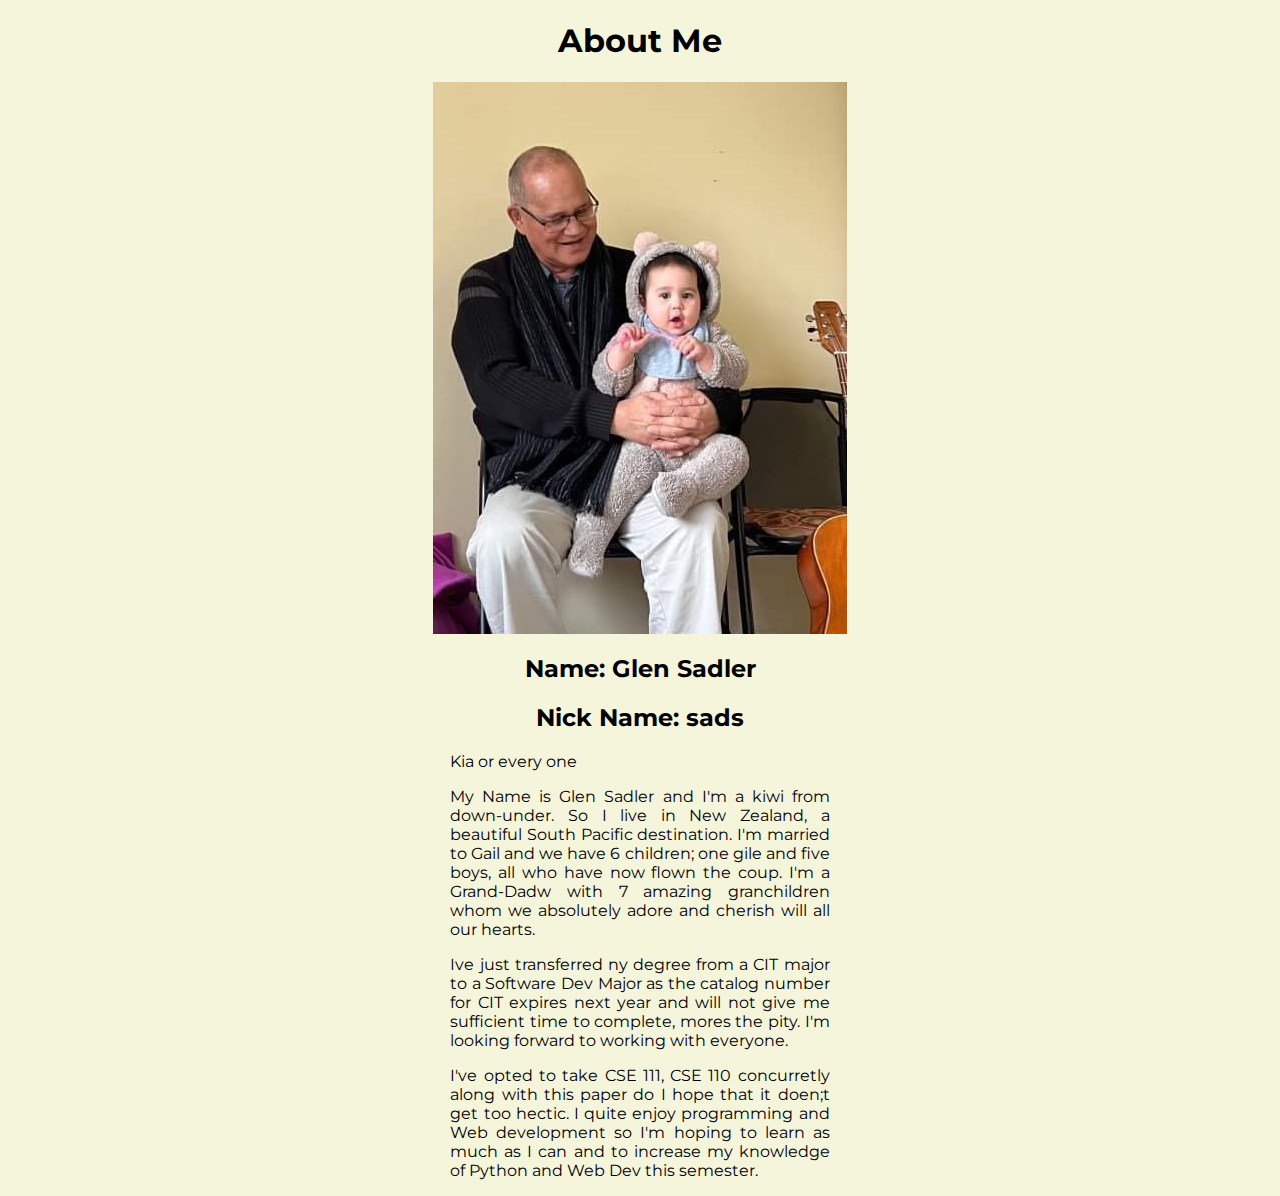
<file: aboutme/index.html>
<!DOCTYPE html>
<html lang="en">
  <head>
    <meta charset="UTF-8" />
    <meta name="viewport" content="width=device-width, initial-scale=1.0" />
    <link rel="stylesheet" href="./styles/styles.css" />
    <title>About Me</title>
  </head>
  <body>
    <h1>About Me</h1>
    <img src="images/grsadler.jpg" alt="My Photo" />
    <h2>Name: Glen Sadler</h2>
    <h2>Nick Name: sads</h2>
    <p>Kia or every one</p>
    <p>
      My Name is Glen Sadler and I'm a kiwi from down-under. So I live in New
      Zealand, a beautiful South Pacific destination. I'm married to Gail and we
      have 6 children; one gile and five boys, all who have now flown the coup.
      I'm a Grand-Dadw with 7 amazing granchildren whom we absolutely adore and
      cherish will all our hearts.
    </p>
    <p>
      Ive just transferred ny degree from a CIT major to a Software Dev Major as
      the catalog number for CIT expires next year and will not give me
      sufficient time to complete, mores the pity. I'm looking forward to
      working with everyone.
    </p>
    <p>
      I've opted to take CSE 111, CSE 110 concurretly along with this paper do I
      hope that it doen;t get too hectic. I quite enjoy programming and Web
      development so I'm hoping to learn as much as I can and to increase my
      knowledge of Python and Web Dev this semester.
    </p>
  </body>
</html>
</file>
<file: aboutme/styles/styles.css>
@import url('https://fonts.googleapis.com/css2?family=Montserrat:ital,wght@0,100..900;1,100..900&display=swap');

body {
  font-family: 'Montserrat';
  background-color: beige;
}

h1,
h2 {
  text-align: center;
}

img {
  display: block;
  margin: auto;
}

p {
  width: 30%;
  margin-left: auto;
  margin-right: auto;
  text-align: justify;
}
</file>
